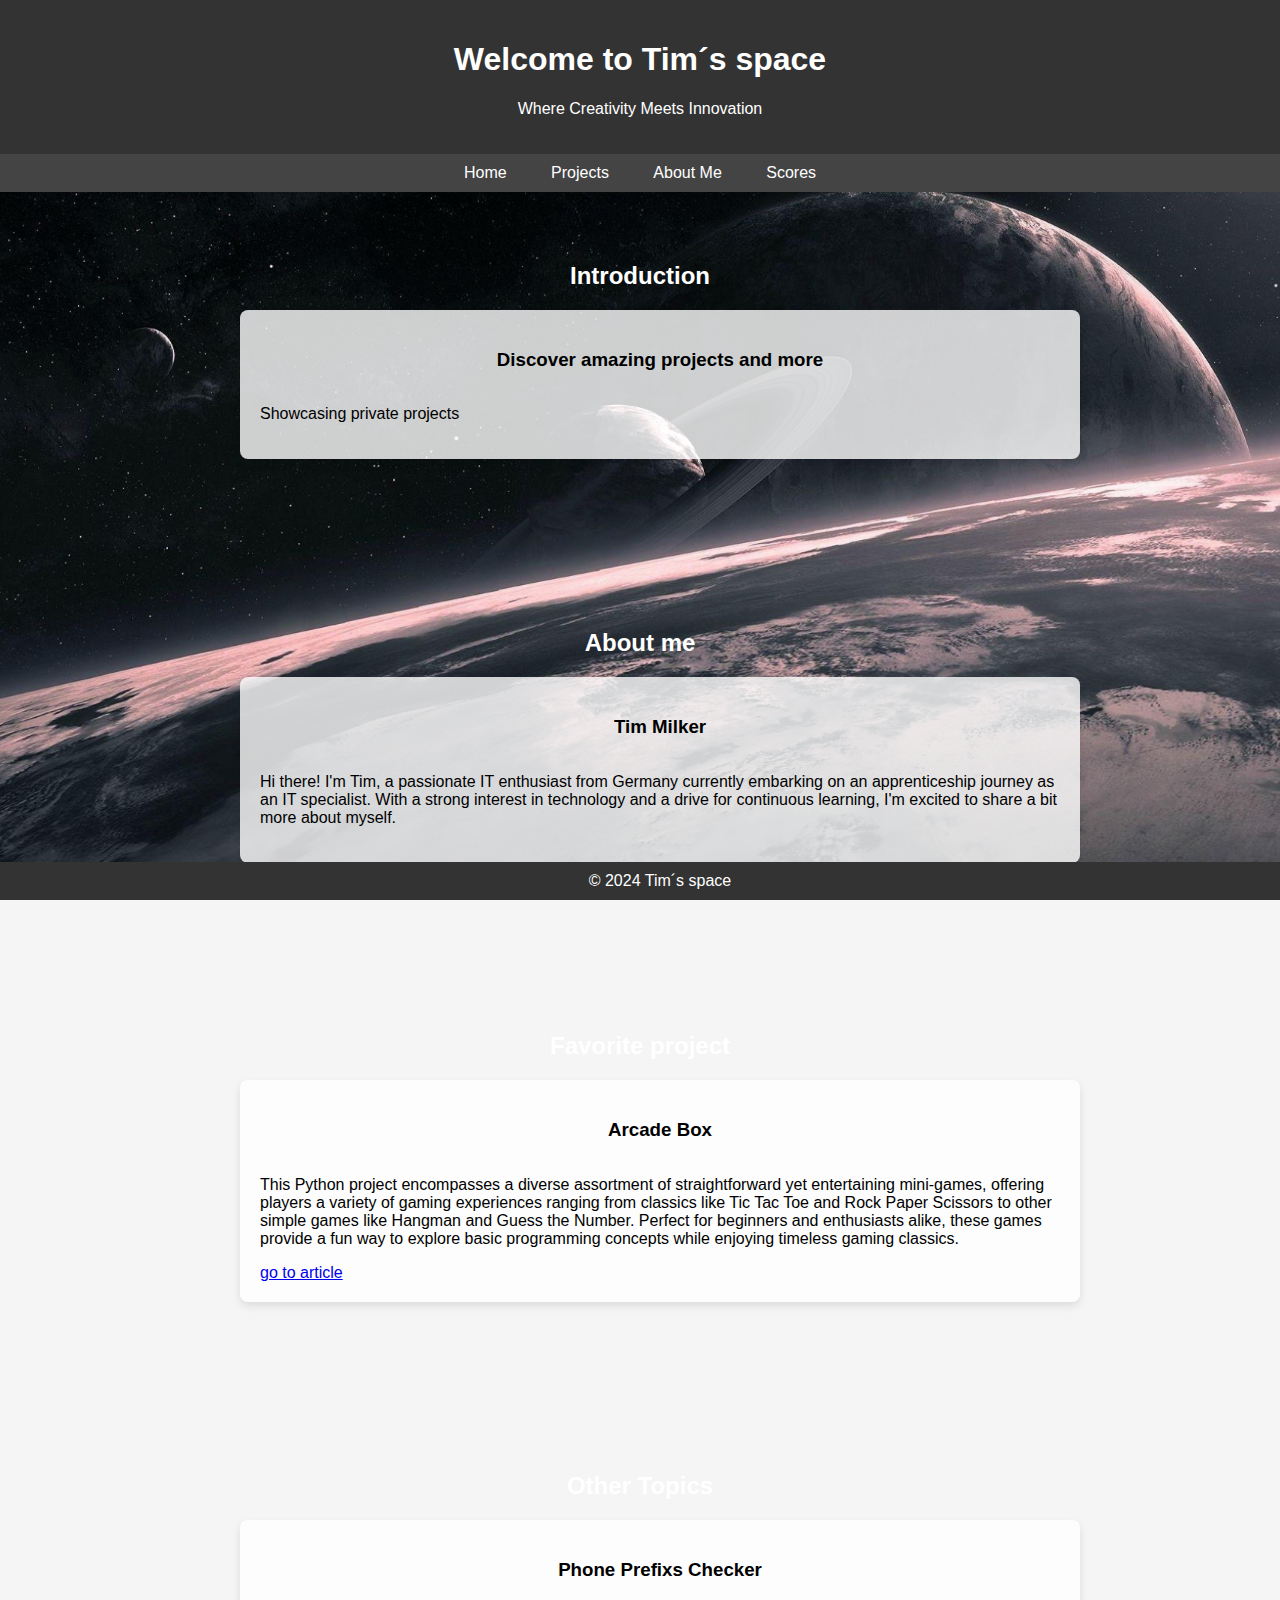
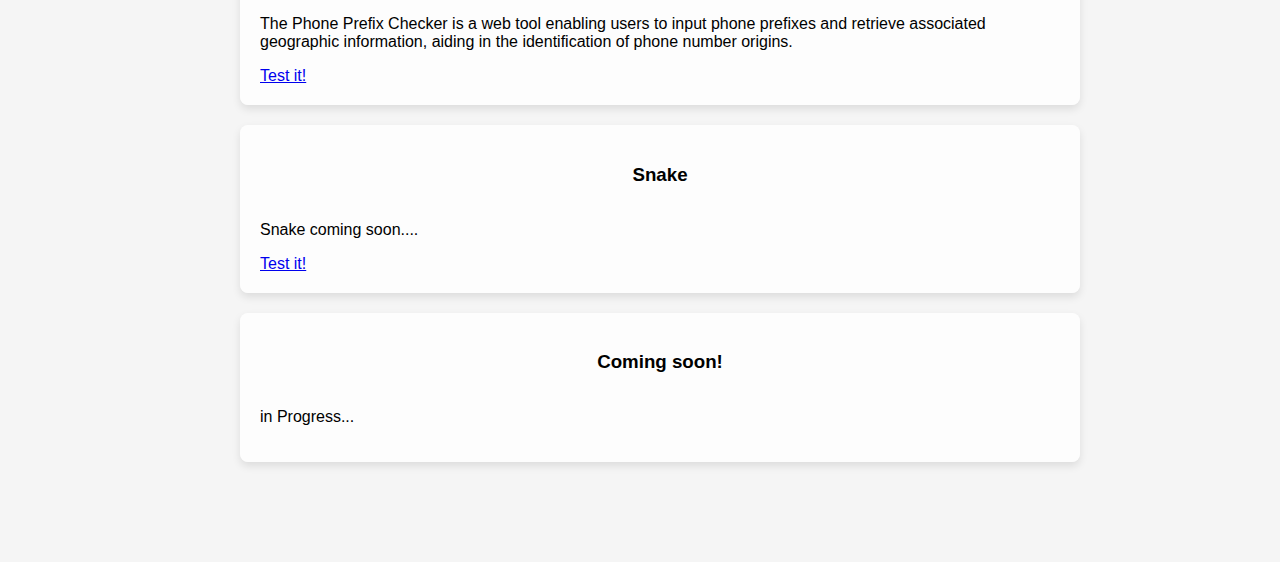
<file: index.html>
<!DOCTYPE html>
<html lang="en">
<head>
    <meta charset="UTF-8">
    <meta name="viewport" content="width=device-width, initial-scale=1.0">
    <title>Tim´s space - Home</title>
    <link rel="stylesheet" href="stylesIndex.css">
</head>
<body>

<header>
    <h1>Welcome to Tim´s space</h1>
    <p>Where Creativity Meets Innovation</p>
</header>

<nav>
    <a href="index.html">Home</a>
    <a href="projects.html">Projects</a>
    <a href="about.html">About Me</a>
    <a href="Scoreboard.html">Scores</a>
    <!-- Add more navigation links as needed -->
</nav>
<section class="About Me feature-section">
    <div class="container">
        <h2>Introduction</h2>
        <div class="feature-box">
            <h3>Discover amazing projects and more</h3>
            <p>Showcasing private projects</p>
        </div>
        <!-- Add more feature boxes as needed -->
    </div>
</section>


<section class="About Me feature-section">
    <div class="container">
        <h2>About me</h2>
        <div class="feature-box">
            <h3>Tim Milker</h3>
            <p>Hi there! I'm Tim, a passionate IT enthusiast from Germany currently embarking on an apprenticeship journey as an IT specialist. With a strong interest in technology and a drive for continuous learning, I'm excited to share a bit more about myself.</p>
        </div>
        <!-- Add more feature boxes as needed -->
    </div>
</section>


<section class="favorite project feature-section">
    <div class="container">
        <h2>Favorite project</h2>
        <div class="feature-box">
            <h3>Arcade Box</h3>
            <p>
                This Python project encompasses a diverse assortment of straightforward yet entertaining mini-games, offering players a variety of gaming experiences ranging from classics like Tic Tac Toe and Rock Paper Scissors to other simple games like Hangman and Guess the Number. Perfect for beginners and enthusiasts alike, these games provide a fun way to explore basic programming concepts while enjoying timeless gaming classics.</p>
            <a href="projects/Project Arcade Box.html">go to article</a>
        </div>
        <!-- Add more feature boxes as needed -->
    </div>
</section>

<section class="other-topics feature-section">
    <div class="container">
        <h2>Other Topics</h2>
        <div class="feature-box">
            <h3>Phone Prefixs Checker</h3>
            <p>The Phone Prefix Checker is a web tool enabling users to input phone prefixes and retrieve associated geographic information, aiding in the identification of phone number origins.</p>
            <a href="PhonePrefixChecker/index.html">Test it!</a>
        </div>
        <div class="feature-box">
            <h3>Snake</h3>
            <p>Snake coming soon....</p>
            <a href="PhonePrefixChecker/Snake">Test it!</a>
        </div>
        <div class="feature-box">
            <h3>Coming soon!</h3>
            <p>in Progress...
                
            </p>
        </div>
        <!-- Add more feature boxes as needed -->
    </div>
</section>

<footer>
    <p>&copy; 2024 Tim´s space</p>
</footer>

</body>
</html>
</file>
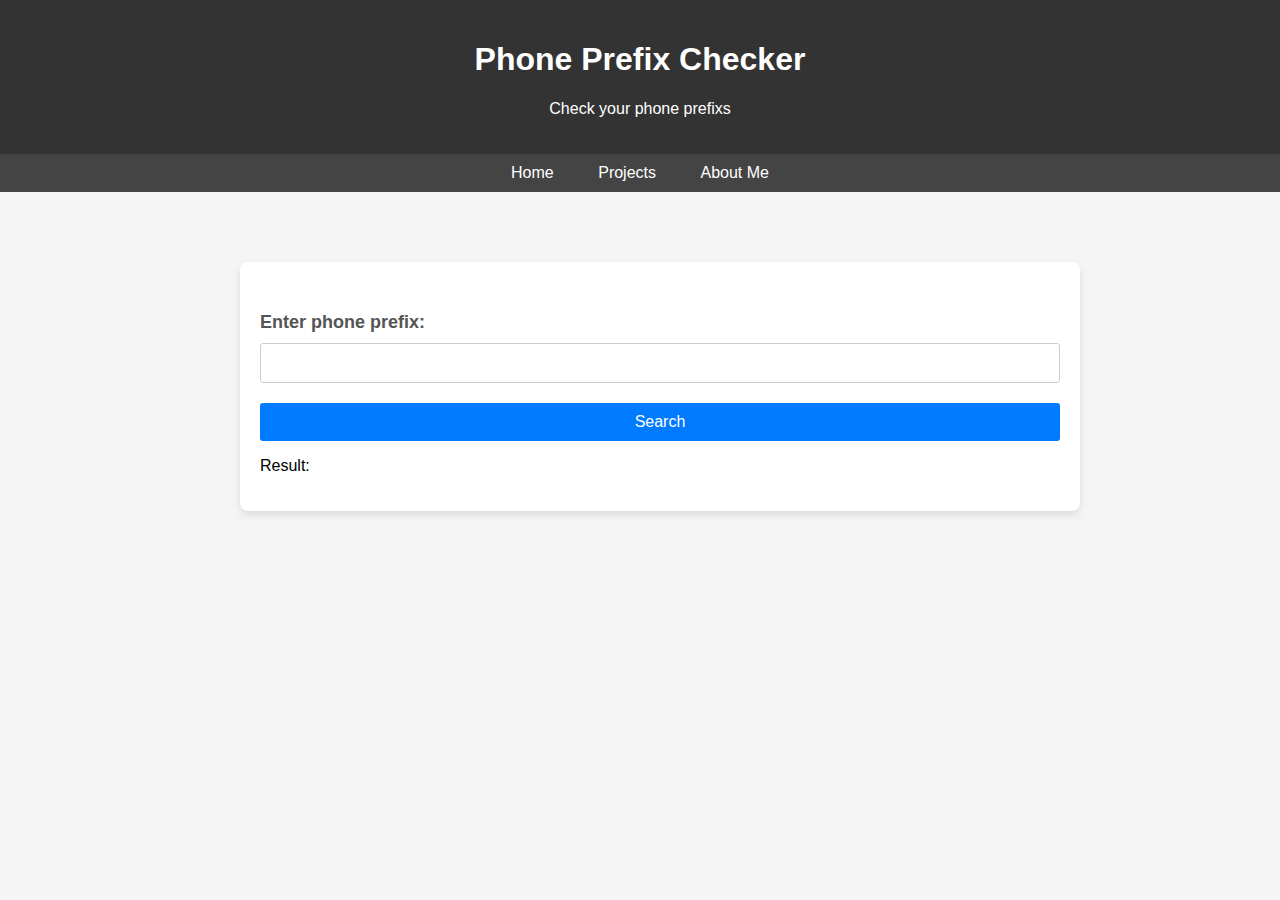
<file: PhonePrefixChecker/index.html>
<!DOCTYPE html>
<html>

<head>
    <title>Phone prefix checker</title>

    <style>
        body {
            font-family: Arial, sans-serif;
            margin: 0;
            padding: 0;
            background-color: #f5f5f5;
        }

        header {
            background-color: #333;
            color: #fff;
            padding: 20px;
            text-align: center;
        }

        nav {
            background-color: #444;
            padding: 10px 0;
            text-align: center;
        }

        nav a {
            color: #fff;
            text-decoration: none;
            padding: 10px 20px;
        }

        nav a:hover {
            background-color: #666;
        }


        .feature-section {
            display: flex;
            flex-direction: column;
            align-items: center; /* Align items at the center horizontally */
            padding: 50px 20px; /* Add padding to provide space around the sections */
            margin-bottom: 50px;
        }

        .container {
            max-width: 800px;
        }

        .feature-box {
            background-color: #fff;
            border-radius: 8px;
            box-shadow: 0 4px 8px rgba(0, 0, 0, 0.1);
            padding: 20px;
            margin-top: 20px; /* Add margin to separate boxes */
            width: 800px; /* Set a fixed width for all feature boxes */
            max-width: 100%; /* Ensure boxes take full width of their container */
            display: flex; /* Use flexbox */
            flex-direction: column; /* Stack content vertically within the box */
            justify-content: space-between; /* Space out content evenly within the box */
        }


        .feature-box h3 {
            text-align: center; /* Center align the title */
        }


        .feature-box h2 {
            color: #333;
            text-align: center; /* Center align the header */
        }

        label {
            display: block;
            margin-top: 30px;
            margin-bottom: 10px;
            color: #555;
            font-weight: bold;
            font-size: large;
        }

        input[type="text"] {
            padding: 10px 20px;
            margin-bottom: 20px;
            border: 1px solid #ccc;
            border-radius: 3px;
            font-size: 16px;
        }

        button {
            display: inline-block;
            background-color: #007bff;
            color: #fff;
            padding: 10px 20px;
            border: none;
            border-radius: 3px;
            cursor: pointer;
            font-size: 16px;
            transition: background-color 0.3s ease;
        }

        button:hover {
            background-color: #0056b3;
        }

        .result {
            margin-top: 20px;
            font-weight: bold;
        }

        /* Media query for smaller screen sizes */
        @media (max-width: 800px) {
            .feature-box {
                width: 90%; /* Reduce width for smaller screens */
            }
        }


        footer {
            background-color: #333;
            color: #fff;
            text-align: center;
            padding: 5px;
            position: fixed;
            bottom: 0;
            width: 100%;
        }

       
    </style>
</head>

<body>
    <header>
        <h1>Phone Prefix Checker</h1>
        <p>Check your phone prefixs</p>
    </header>
    
    <nav>
        <a href="/index.html">Home</a>
        <a href="/projects.html">Projects</a>
        <a href="/about.html">About Me</a>
        <!-- Add more navigation links as needed -->
    </nav>

    <section class="checker feature-section">
        <div class="container">
            <div class="feature-box">
                <label for="userInput">Enter phone prefix:</label>
                <input type="text" id="userInput" onkeydown="searchOnEnter(event)">
                <button onclick="searchValue()">Search</button>

                <p>Result: <span id="output"></span></p>
            </div>
            <!-- Add more feature boxes as needed -->
        </div>
    </section>

  

    <script>
        // Enable to press "enter" to search
        function searchOnEnter(event) {
            if (event.key === "Enter") {
                event.preventDefault();

                // Trigger a click on the search button
                searchValue();
            }
        }

        function searchValue() {

            const userInput = document.getElementById("userInput").value;

            fetch('https://raw.githubusercontent.com/tmilka/file-storage/main/PhonePrefix.json')
                .then(response => {
                    if (!response.ok) {
                        throw new Error('Network response was not ok');
                    }
                    return response.json(); // Parse JSON response
                })
                .then(data => {

                    const inputVorwahl = userInput;
                    const PLZ = searchPLZByPhonePrefix(inputVorwahl, data);

                    if (PLZ !== "Phone prefix not found") {
                        console.log(`PLZ for phone prefix ${inputVorwahl}: ${PLZ}`);
                    } else {
                        console.log(`Phone prefix not found ${inputVorwahl}`);
                        document.getElementById("output").textContent = `Phone prefix not found ${inputVorwahl}`;
                        return
                    }

                    fetch('https://raw.githubusercontent.com/tmilka/file-storage/main/FederalState.json')
                        .then(response => {
                            if (!response.ok) {
                                throw new Error('Network response was not ok');
                            }
                            return response.json(); // Parse JSON response
                        })
                        .then(data => {

                            const FederalState = searchFederalStateByPLZ(PLZ, data);

                            if (FederalState !== "PLZ not found") {
                                console.log(`Federal state name ${FederalState}`);
                            } else {
                                console.log(`Federal state not found for ${PLZ}`);
                                document.getElementById("output").textContent =
                                    `Federal state not found for ${PLZ}`;
                                return
                            }

                            fetch('https://raw.githubusercontent.com/tmilka/file-storage/main/CountryCode.json')
                                .then(response => {
                                    if (!response.ok) {
                                        throw new Error('Network response was not ok');
                                    }
                                    return response.json(); // Parse JSON response
                                })
                                .then(data => {

                                    const CountryCode = searchCountryCodeByFederalState(FederalState, data);

                                    if (CountryCode !== "Federal state not found") {
                                        console.log(`Country code:  ${CountryCode}`);

                                        document.getElementById("output").textContent = CountryCode;
                                    } else {
                                        console.log(`Country code not found!`);
                                        document.getElementById("output").textContent =
                                            `Country code not found for ${FederalState} not found!`;
                                        return
                                    }

                                })
                                .catch(error => {
                                    console.error('Error loading or parsing JSON file:', error);
                                });

                        })
                        .catch(error => {
                            console.error('Error loading or parsing JSON file:', error);
                        });

                })
                .catch(error => {
                    console.error('Error loading or parsing JSON file:', error);
                });

        }

        // Function to search for PLZ by phone prefix
        function searchPLZByPhonePrefix(vorwahl, jsonData) {
            for (const entry of jsonData) {
                if (entry.Vorwahl === vorwahl) {
                    return entry.PLZ;
                }
            }
            return "Phone prefix not found";
        }

        // Function to search for federal state name by PLZ
        function searchFederalStateByPLZ(PLZ, jsonData) {
            for (const entry of jsonData) {
                if (entry.PLZ === PLZ) {
                    return entry.Bundesland;
                }
            }
            return "PLZ not found";
        }
        // Function to search for country code by federal state
        function searchCountryCodeByFederalState(FederalState, jsonData) {
            for (const entry of jsonData) {
                if (entry.Bundesland === FederalState) {
                    return entry.Länderkürzel;
                }
            }
            return "Federal state not found";
        }
    </script>
</body>

</html>
</file>
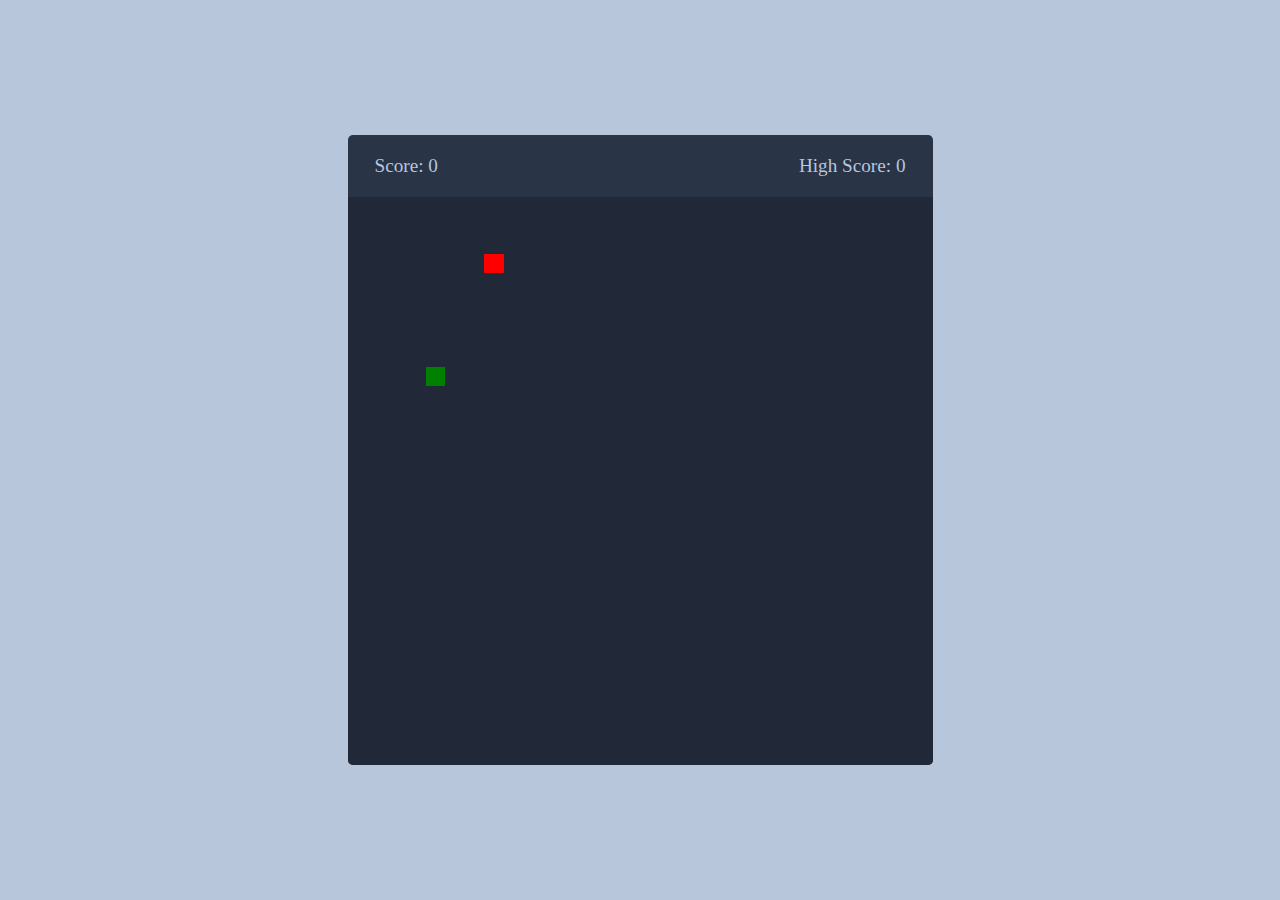
<file: Snake/index.html>
<!DOCTYPE html>
<html lang="en" dir="ltr">
    <head>
        <meta charset="utf-8">
        <title>Snake</title>
        <link rel="Stylesheet" href="style.css">
        <meta name="viewport" content="width=device-width, initial-scale=1.0">
        <script src="script.js" defer></script>
    </head>
    <body>
        <div class="wrapper">
            <div class="game-details">
                <span class="score">Score: 0</span>
                <span class="high-score">High Score: 0</span>
            </div>
            <div class="play-board"></div>
        </div>

    </body>
</html>
</file>
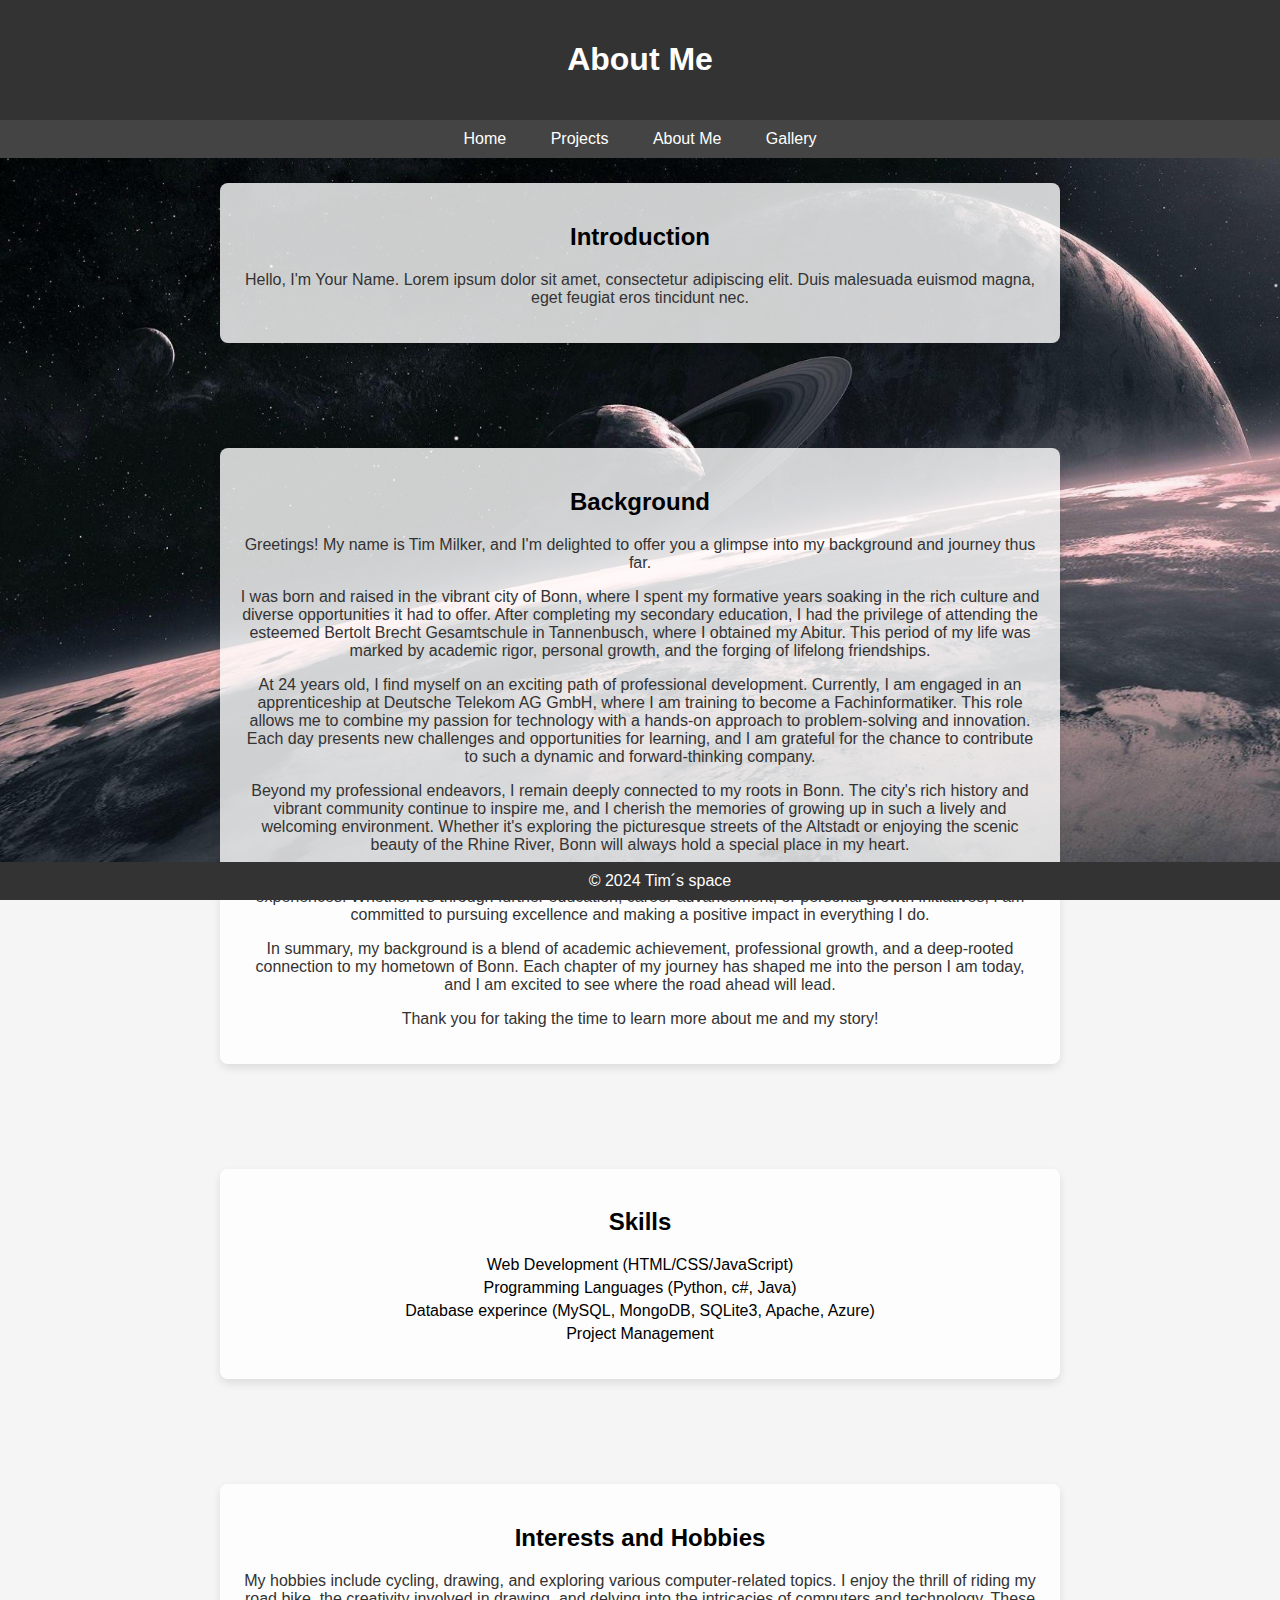
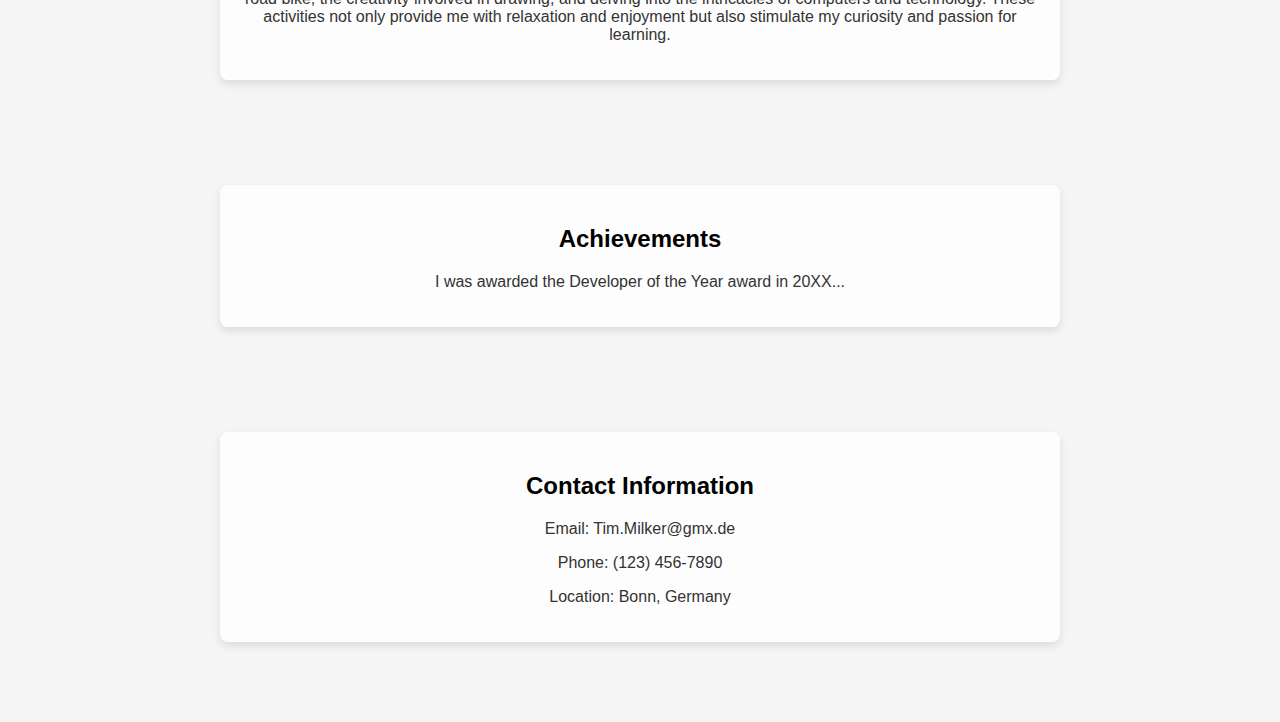
<file: about.html>
<!DOCTYPE html>
<html lang="en">
<head>
    <meta charset="UTF-8">
    <meta name="viewport" content="width=device-width, initial-scale=1.0">
    <title>About Me - Your Name</title>
    <link rel="stylesheet" href="stylesAbout.css"> 
</head>
<body>

<header>
    <h1>About Me</h1>
</header>

<nav>
    <a href="index.html">Home</a>
    <a href="projects.html">Projects</a>
    <a href="about.html">About Me</a>
    <a href="gallery.html">Gallery</a>
</nav>

<section class="about-topic">
    <div class="topic-box">
        <h2>Introduction</h2>
        <p>Hello, I'm Your Name. Lorem ipsum dolor sit amet, consectetur adipiscing elit. Duis malesuada euismod magna, eget feugiat eros tincidunt nec.</p>
    </div>
</section>

<section class="about-topic">
    <div class="topic-box">
        <h2>Background</h2>
        <p>Greetings! My name is Tim Milker, and I'm delighted to offer you a glimpse into my background and journey thus far.</p>
        <p>I was born and raised in the vibrant city of Bonn, where I spent my formative years soaking in the rich culture and diverse opportunities it had to offer. After completing my secondary education, I had the privilege of attending the esteemed Bertolt Brecht Gesamtschule in Tannenbusch, where I obtained my Abitur. This period of my life was marked by academic rigor, personal growth, and the forging of lifelong friendships.</p>
        <p>At 24 years old, I find myself on an exciting path of professional development. Currently, I am engaged in an apprenticeship at Deutsche Telekom AG GmbH, where I am training to become a Fachinformatiker. This role allows me to combine my passion for technology with a hands-on approach to problem-solving and innovation. Each day presents new challenges and opportunities for learning, and I am grateful for the chance to contribute to such a dynamic and forward-thinking company.</p>
        <p>Beyond my professional endeavors, I remain deeply connected to my roots in Bonn. The city's rich history and vibrant community continue to inspire me, and I cherish the memories of growing up in such a lively and welcoming environment. Whether it's exploring the picturesque streets of the Altstadt or enjoying the scenic beauty of the Rhine River, Bonn will always hold a special place in my heart.</p>
        <p>Looking ahead, I am eager to continue honing my skills, expanding my knowledge, and embracing new experiences. Whether it's through further education, career advancement, or personal growth initiatives, I am committed to pursuing excellence and making a positive impact in everything I do.</p>
        <p>In summary, my background is a blend of academic achievement, professional growth, and a deep-rooted connection to my hometown of Bonn. Each chapter of my journey has shaped me into the person I am today, and I am excited to see where the road ahead will lead.</p>
        <p>Thank you for taking the time to learn more about me and my story!</p>
    </div>
</section>

<section class="about-topic">
    <div class="topic-box">
        <h2>Skills</h2>
        <ul>
            <li>Web Development (HTML/CSS/JavaScript)</li>
            <li>Programming Languages (Python, c#, Java)</li>
            <li>Database experince (MySQL, MongoDB, SQLite3, Apache, Azure)</li>
            <li>Project Management</li>
        </ul>
    </div>
</section>

<section class="about-topic">
    <div class="topic-box">
        <h2>Interests and Hobbies</h2>
        <p>My hobbies include cycling, drawing, and exploring various computer-related topics. I enjoy the thrill of riding my road bike, the creativity involved in drawing, and delving into the intricacies of computers and technology. These activities not only provide me with relaxation and enjoyment but also stimulate my curiosity and passion for learning.</p>
    </div>
</section>

<section class="about-topic">
    <div class="topic-box">
        <h2>Achievements</h2>
        <p>I was awarded the Developer of the Year award in 20XX...</p>
    </div>
</section>

<section class="about-topic">
    <div class="topic-box">
        <h2>Contact Information</h2>
        <p>Email: Tim.Milker@gmx.de</p>
        <p>Phone: (123) 456-7890</p>
        <p>Location: Bonn, Germany</p>
    </div>
</section>

<footer>
    <p>&copy; 2024 Tim´s space</p>
</footer>

</body>
</html>
</file>
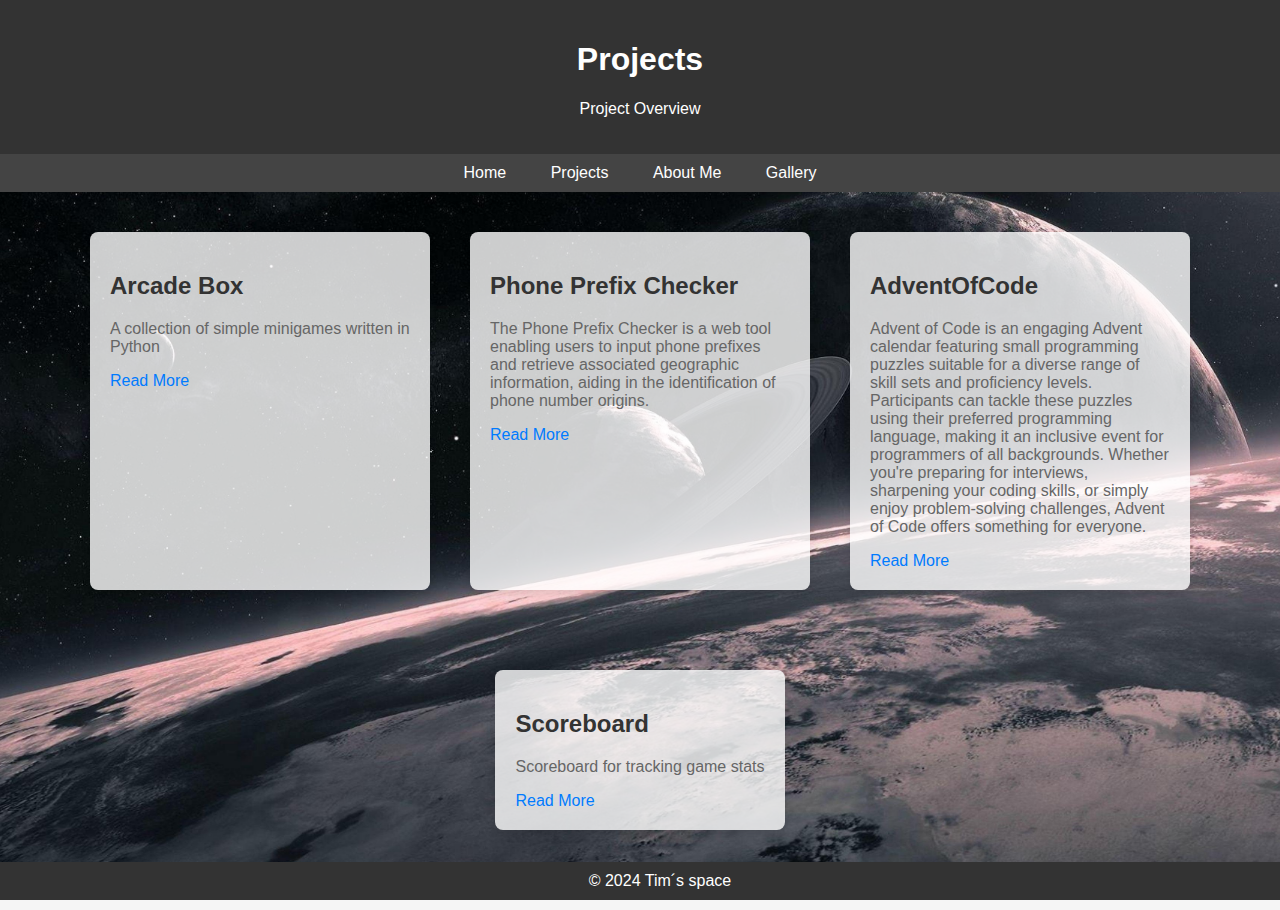
<file: projects.html>
<!DOCTYPE html>
<html lang="en">
<head>
    <meta charset="UTF-8">
    <meta name="viewport" content="width=device-width, initial-scale=1.0">
    <title>Tim´s space - Projects</title>
    <link rel="stylesheet" href="stylesProjects.css">
</head>
<body>

<header>
    <h1>Projects</h1>
    <p>Project Overview</p>
</header>

<nav>
    <a href="index.html">Home</a>
    <a href="projects.html">Projects</a>
    <a href="about.html">About Me</a>
    <a href="gallery.html">Gallery</a>
</nav>

<section class="projects">
    <div class="project-box">
        <h2>Arcade Box</h2>
        <p>A collection of simple minigames written in Python</p>
        <a href="projects/Project Arcade Box.html">Read More</a>
    </div>

    <div class="project-box">
        <h2>Phone Prefix Checker</h2>
        <p>The Phone Prefix Checker is a web tool enabling users to input phone prefixes and retrieve associated geographic information, aiding in the identification of phone number origins.</p>
        <a href="projects/PhonePrefixChecker.html">Read More</a>
    </div>

    <div class="project-box">
        <h2>AdventOfCode</h2>
        <p>Advent of Code is an engaging Advent calendar featuring small programming puzzles suitable for a diverse range of skill sets and proficiency levels. Participants can tackle these puzzles using their preferred programming language, making it an inclusive event for programmers of all backgrounds. Whether you're preparing for interviews, sharpening your coding skills, or simply enjoy problem-solving challenges, Advent of Code offers something for everyone.
        </p>
        <a href="projects/AdventOfCode.html">Read More</a>
    </div>

    <div class="project-box">
        <h2>Scoreboard</h2>
        <p>Scoreboard for tracking game stats</p>
        <a href="projects/Project scoreboard.html">Read More</a>
    </div>

    <!-- Add more project boxes as needed -->
</section>

<footer>
    <p>&copy; 2024 Tim´s space</p>
</footer>

</body>
</html>
</file>
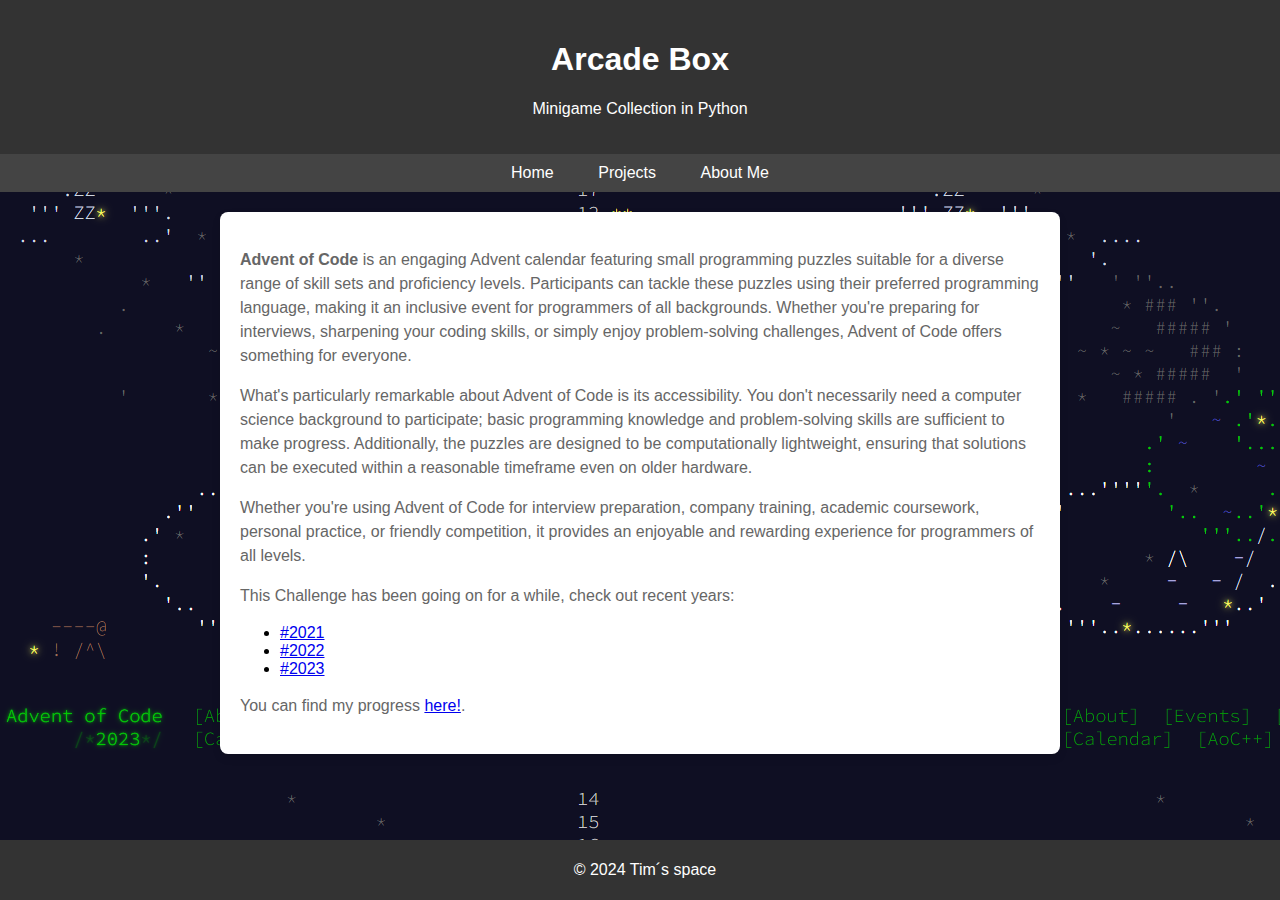
<file: projects/AdventOfCode.html>
<!DOCTYPE html>
<html lang="en">
<head>
    <meta charset="UTF-8">
    <meta name="viewport" content="width=device-width, initial-scale=1.0">
    <title>AdventOfCode</title>
    <link rel="stylesheet" href="styles.css">
    <style>
        body {
            background-image: url('images/AdventOfCode.png');
        }
    </style>
</head>
<body>

<header>
    <h1>Arcade Box</h1>
    <p>Minigame Collection in Python</p>
</header>

<nav>
    <a href="../index.html">Home</a>
    <a href="../projects.html">Projects</a>
    <a href="../about.html">About Me</a>
    <!-- Add more navigation links as needed -->
</nav>

<div class="project-container">



    <p><strong>Advent of Code</strong> is an engaging Advent calendar featuring small programming puzzles suitable for a diverse range of skill sets and proficiency levels. Participants can tackle these puzzles using their preferred programming language, making it an inclusive event for programmers of all backgrounds. Whether you're preparing for interviews, sharpening your coding skills, or simply enjoy problem-solving challenges, Advent of Code offers something for everyone.</p>

    <p>What's particularly remarkable about Advent of Code is its accessibility. You don't necessarily need a computer science background to participate; basic programming knowledge and problem-solving skills are sufficient to make progress. Additionally, the puzzles are designed to be computationally lightweight, ensuring that solutions can be executed within a reasonable timeframe even on older hardware.</p>
    
    <p>Whether you're using Advent of Code for interview preparation, company training, academic coursework, personal practice, or friendly competition, it provides an enjoyable and rewarding experience for programmers of all levels.</p>
    
    <p>This Challenge has been going on for a while, check out recent years:</p>
    
    <ul>
        <li><a href="https://adventofcode.com/2021">#2021</a></li>
        <li><a href="https://adventofcode.com/2022">#2022</a></li>
        <li><a href="https://adventofcode.com/2023">#2023</a></li>
    </ul>
    
    <p>You can find my progress <a href="https://github.com/tmilka/AdventOfCode">here!</a>.</p>

</div>

<footer>
    <p>&copy; 2024 Tim´s space</p>
</footer>

</body>
</html>
</file>
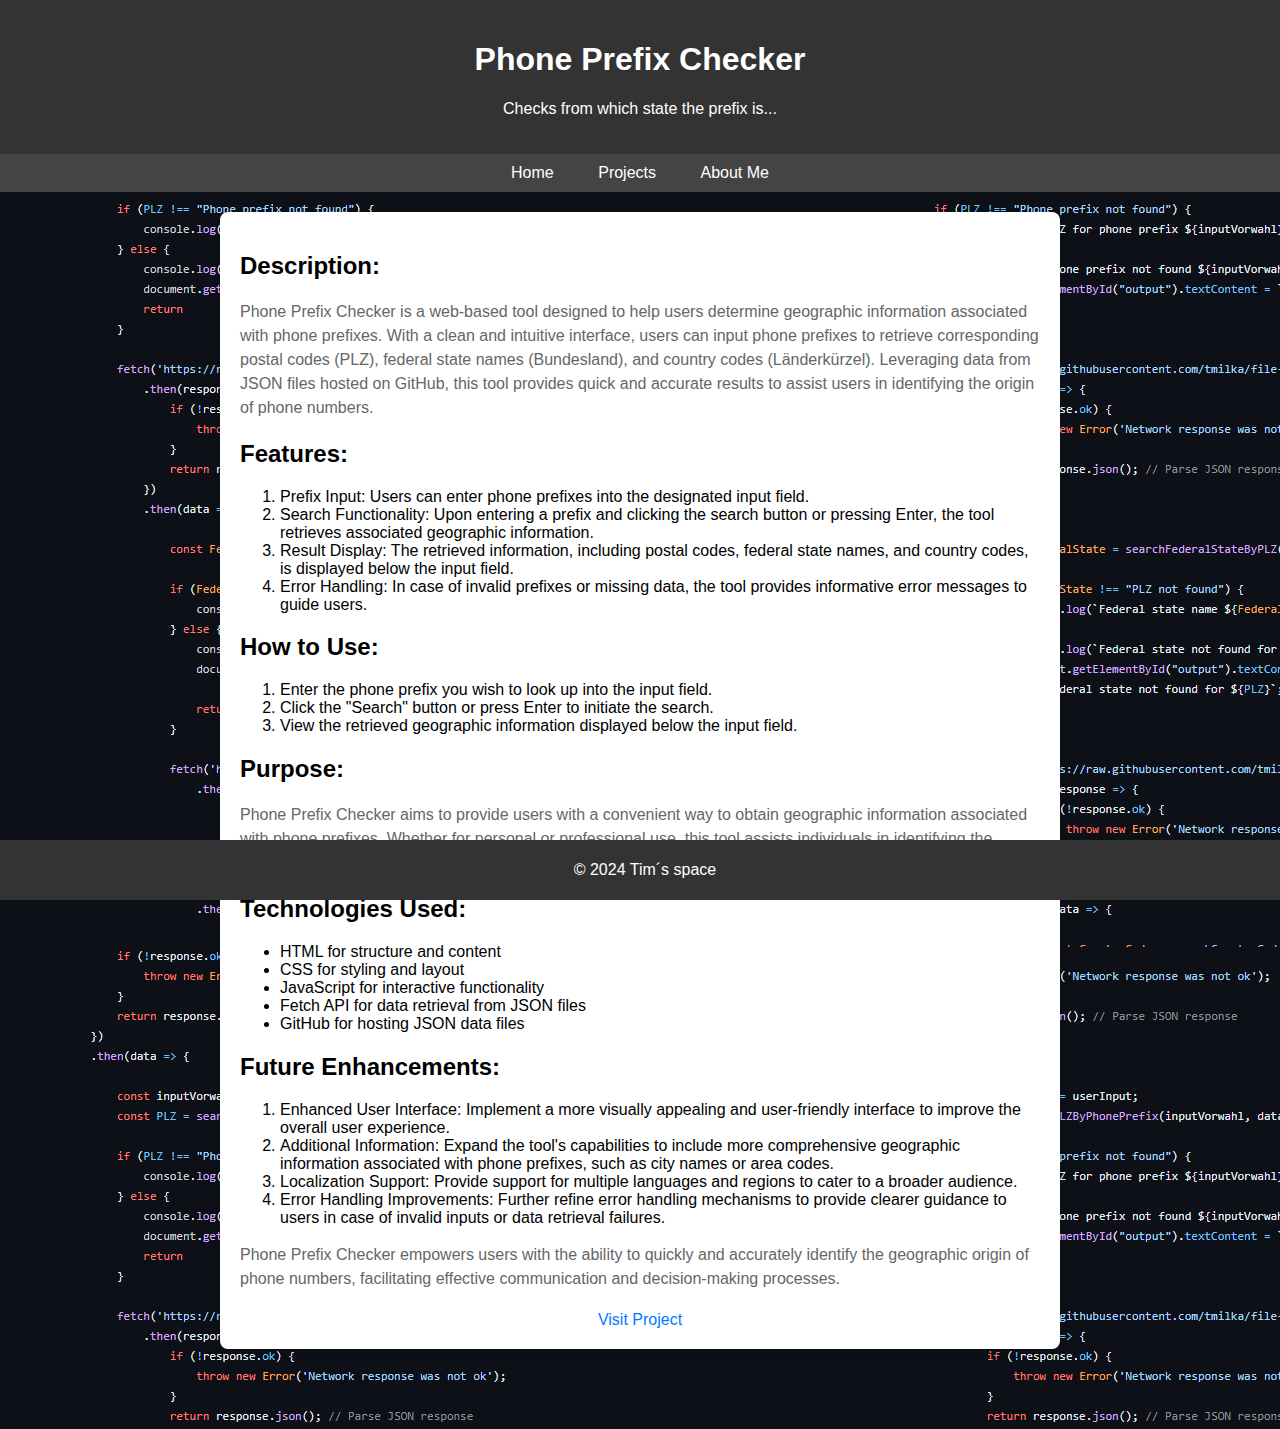
<file: projects/PhonePrefixChecker.html>
<!DOCTYPE html>
<html lang="en">
<head>
    <meta charset="UTF-8">
    <meta name="viewport" content="width=device-width, initial-scale=1.0">
    <title>Project Arcade Box</title>
    <link rel="stylesheet" href="styles.css">
    <style>
        body {
            background-image: url('images/PhonePrefixChecker.png');
        }
    </style>
</head>
<body>

<header>
    <h1>Phone Prefix Checker</h1>
    <p>Checks from which state the prefix is...</p>
</header>

<nav>
    <a href="../index.html">Home</a>
    <a href="../projects.html">Projects</a>
    <a href="../about.html">About Me</a>
    <!-- Add more navigation links as needed -->
</nav>

<div class="project-container">
    <h2>Description:</h2>
    <p>
        Phone Prefix Checker is a web-based tool designed to help users determine geographic information associated with phone prefixes. With a clean and intuitive interface, users can input phone prefixes to retrieve corresponding postal codes (PLZ), federal state names (Bundesland), and country codes (Länderkürzel). Leveraging data from JSON files hosted on GitHub, this tool provides quick and accurate results to assist users in identifying the origin of phone numbers.
    </p>

    <h2>Features:</h2>
    <ol>
        <li>Prefix Input: Users can enter phone prefixes into the designated input field.</li>
        <li>Search Functionality: Upon entering a prefix and clicking the search button or pressing Enter, the tool retrieves associated geographic information.</li>
        <li>Result Display: The retrieved information, including postal codes, federal state names, and country codes, is displayed below the input field.</li>
        <li>Error Handling: In case of invalid prefixes or missing data, the tool provides informative error messages to guide users.</li>
    </ol>

    <h2>How to Use:</h2>
    <ol>
        <li>Enter the phone prefix you wish to look up into the input field.</li>
        <li>Click the "Search" button or press Enter to initiate the search.</li>
        <li>View the retrieved geographic information displayed below the input field.</li>
    </ol>

    <h2>Purpose:</h2>
    <p>
        Phone Prefix Checker aims to provide users with a convenient way to obtain geographic information associated with phone prefixes. Whether for personal or professional use, this tool assists individuals in identifying the geographical origin of phone numbers, contributing to better-informed communication practices.
    </p>

    <h2>Technologies Used:</h2>
    <ul>
        <li>HTML for structure and content</li>
        <li>CSS for styling and layout</li>
        <li>JavaScript for interactive functionality</li>
        <li>Fetch API for data retrieval from JSON files</li>
        <li>GitHub for hosting JSON data files</li>
    </ul>

    <h2>Future Enhancements:</h2>
    <ol>
        <li>Enhanced User Interface: Implement a more visually appealing and user-friendly interface to improve the overall user experience.</li>
        <li>Additional Information: Expand the tool's capabilities to include more comprehensive geographic information associated with phone prefixes, such as city names or area codes.</li>
        <li>Localization Support: Provide support for multiple languages and regions to cater to a broader audience.</li>
        <li>Error Handling Improvements: Further refine error handling mechanisms to provide clearer guidance to users in case of invalid inputs or data retrieval failures.</li>
    </ol>

    <p>
        Phone Prefix Checker empowers users with the ability to quickly and accurately identify the geographic origin of phone numbers, facilitating effective communication and decision-making processes.
    </p>
    
    
    <div class="project-links">
        <a href="https://github.com/tmilka/Phone-prefix-checker">Visit Project</a>
        <!-- hyperlink Github repsoitory-->
    </div>
</div>

<footer>
    <p>&copy; 2024 Tim´s space</p>
</footer>

</body>
</html>
</file>
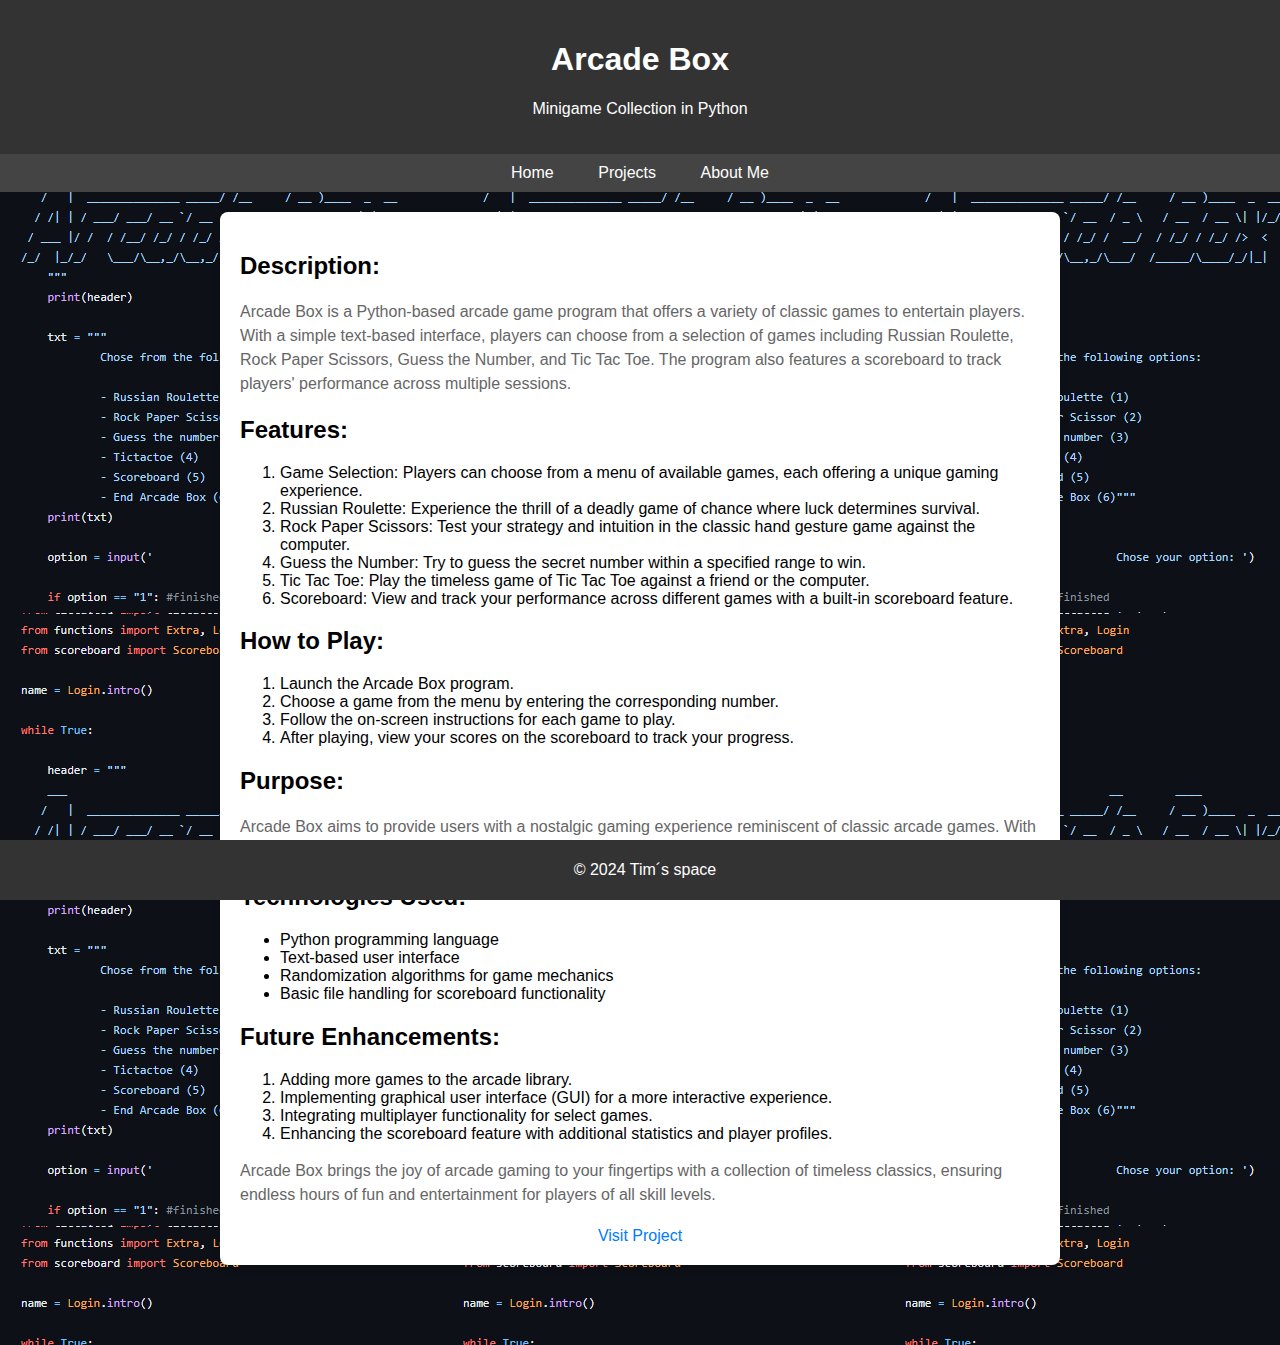
<file: projects/Project Arcade Box.html>
<!DOCTYPE html>
<html lang="en">
<head>
    <meta charset="UTF-8">
    <meta name="viewport" content="width=device-width, initial-scale=1.0">
    <title>Project Arcade Box</title>
    <link rel="stylesheet" href="styles.css">
    <style>
        body {
            background-image: url('images/Arcade Box.png');
        }
    </style>
</head>
<body>

<header>
    <h1>Arcade Box</h1>
    <p>Minigame Collection in Python</p>
</header>

<nav>
    <a href="../index.html">Home</a>
    <a href="../projects.html">Projects</a>
    <a href="../about.html">About Me</a>
    <!-- Add more navigation links as needed -->
</nav>

<div class="project-container">

    <h2>Description:</h2>
    <p>
        Arcade Box is a Python-based arcade game program that offers a variety of classic games to entertain players. With a simple text-based interface, players can choose from a selection of games including Russian Roulette, Rock Paper Scissors, Guess the Number, and Tic Tac Toe. The program also features a scoreboard to track players' performance across multiple sessions.
    </p>
    
    <h2>Features:</h2>
    <ol>
        <li>Game Selection: Players can choose from a menu of available games, each offering a unique gaming experience.</li>
        <li>Russian Roulette: Experience the thrill of a deadly game of chance where luck determines survival.</li>
        <li>Rock Paper Scissors: Test your strategy and intuition in the classic hand gesture game against the computer.</li>
        <li>Guess the Number: Try to guess the secret number within a specified range to win.</li>
        <li>Tic Tac Toe: Play the timeless game of Tic Tac Toe against a friend or the computer.</li>
        <li>Scoreboard: View and track your performance across different games with a built-in scoreboard feature.</li>
    </ol>
    
    <h2>How to Play:</h2>
    <ol>
        <li>Launch the Arcade Box program.</li>
        <li>Choose a game from the menu by entering the corresponding number.</li>
        <li>Follow the on-screen instructions for each game to play.</li>
        <li>After playing, view your scores on the scoreboard to track your progress.</li>
    </ol>
    
    <h2>Purpose:</h2>
    <p>
        Arcade Box aims to provide users with a nostalgic gaming experience reminiscent of classic arcade games. With its simple interface and diverse game selection, it offers entertainment for players of all ages.
    </p>
    
    <h2>Technologies Used:</h2>
    <ul>
        <li>Python programming language</li>
        <li>Text-based user interface</li>
        <li>Randomization algorithms for game mechanics</li>
        <li>Basic file handling for scoreboard functionality</li>
    </ul>
    
    <h2>Future Enhancements:</h2>
    <ol>
        <li>Adding more games to the arcade library.</li>
        <li>Implementing graphical user interface (GUI) for a more interactive experience.</li>
        <li>Integrating multiplayer functionality for select games.</li>
        <li>Enhancing the scoreboard feature with additional statistics and player profiles.</li>
    </ol>
    
    <p>
        Arcade Box brings the joy of arcade gaming to your fingertips with a collection of timeless classics, ensuring endless hours of fun and entertainment for players of all skill levels.
    </p>
    
    <div class="project-links">
        <a href="https://github.com/tmilka/Arcade-Box">Visit Project</a>
        <!-- hyperlink Github repsoitory-->
    </div>
</div>

<footer>
    <p>&copy; 2024 Tim´s space</p>
</footer>

</body>
</html>
</file>
<file: stylesIndex.css>
body {
    font-family: Arial, sans-serif;
    margin: 0;
    padding: 0;
    background-color: #f5f5f5;
    background-image: url('projects/images/7068.jpg');
    background-size: cover;
    background-position: center;
    background-attachment: fixed;
    background-repeat: no-repeat;
}

header {
    background-color: #333;
    color: #fff;
    padding: 20px;
    text-align: center;
}

nav {
    background-color: #444;
    padding: 10px 0;
    text-align: center;
}

nav a {
    color: #fff;
    text-decoration: none;
    padding: 10px 20px;
}

nav a:hover {
    background-color: #666;
}


.feature-section {
    display: flex;
    flex-direction: column;
    align-items: center; /* Align items at the center horizontally */
    padding: 50px 20px; /* Add padding to provide space around the sections */
    margin-bottom: 50px;
}

.container {
    max-width: 800px;
}

.feature-box {
    background-color: rgba(255, 255, 255, 0.8); /* Adjust the alpha value (0.8) to change transparency */
    border-radius: 8px;
    box-shadow: 0 4px 8px rgba(0, 0, 0, 0.1);
    padding: 20px;
    margin-top: 20px; /* Add margin to separate boxes */
    width: 800px; /* Set a fixed width for all feature boxes */
    max-width: 100%; /* Ensure boxes take full width of their container */
    display: flex; /* Use flexbox */
    flex-direction: column; /* Stack content vertically within the box */
    justify-content: space-between; /* Space out content evenly within the box */
}

.container h2 {
    color: white;
    text-align: center; /* Center align the title */
}

.feature-box h3 {
    text-align: center; /* Center align the title */
}


/* Media query for smaller screen sizes */
@media (max-width: 800px) {
    .feature-box {
        width: 90%; /* Reduce width for smaller screens */
    }
}


footer {
    background-color: #333;
    color: #fff;
    text-align: center;
    padding: 10px 20px; /* Adjust padding as needed to maintain original spacing */
    position: fixed;
    bottom: 0;
    width: 100%;
}
footer p {
    margin: 0;
   
}
</file>
<file: Snake/style.css>
*{
    margin: 0;
    padding: 0;
    box-sizing: border-box;
}
body {
    display: flex;
    align-items: center;
    justify-content: center;
    min-height: 100vh;
    background:  #B8C6DC;
}
.wrapper {
    width: 65vmin;
    height: 70vmin;
    border-radius: 5px;
    display: flex;
    overflow: hidden;
    flex-direction: column;
    border-radius: 5px;
    background: #293447;
}
.game-details {
    color: #B8C6DC;
    font-size: 1.2rem;
    font-weight: 500;
    padding: 20px 27px;
    display: flex;
    justify-content: space-between;
}
.play-board {
    width: 100%;
    height: 100%;
    display: grid;
    grid-template: repeat(30, 1fr) / repeat(30, 1fr);
    background: #212837;
}

.play-board .food {
    background: red;
}

.play-board .head {
    background: green;
}
</file>
<file: stylesAbout.css>
body {
    font-family: Arial, sans-serif;
    margin: 0;
    padding: 0;
    background-color: #f5f5f5;
    background-image: url('projects/images/7068.jpg');
    background-size: cover;
    background-position: center;
    background-attachment: fixed;
    background-repeat: no-repeat;
}

header {
    background-color: #333;
    color: #fff;
    padding: 20px;
    text-align: center;
}

nav {
    background-color: #444;
    padding: 10px 0;
    text-align: center;
}

nav a {
    color: #fff;
    text-decoration: none;
    padding: 10px 20px;
}

nav a:hover {
    background-color: #666;
}

.about-topic {
    padding: 20px;
    text-align: center;
}

.topic-box {
    background-color: rgba(255, 255, 255, 0.8); /* Adjust the alpha value (0.8) to change transparency */
    border-radius: 8px;
    box-shadow: 0 4px 8px rgba(0, 0, 0, 0.1);
    margin: 5px auto;
    padding: 20px;
    max-width: 800px;
    margin-bottom: 60px;
}

.topic-box h2 {
    color: black;
}

.topic-box p {
    color: #333;
}

.topic-box ul {
    list-style-type: none;
    padding: 0;
}

.topic-box li {
    margin-bottom: 5px;
}

footer {
    background-color: #333;
    color: #fff;
    text-align: center;
    padding: 10px 20px; /* Adjust padding as needed to maintain original spacing */
    position: fixed;
    bottom: 0;
    width: 100%;
}
footer p {
    margin: 0;
   
}
</file>
<file: stylesProjects.css>
body {
    font-family: Arial, sans-serif;
    margin: 0;
    padding: 0;
    background-color: #f5f5f5;
    background-image: url('projects/images/7068.jpg');
    background-size: cover;
    background-position: center;
    background-attachment: fixed;
    background-repeat: no-repeat;
}

header {
    background-color: #333;
    color: #fff;
    padding: 20px;
    text-align: center;
}

nav {
    background-color: #444;
    padding: 10px 0;
    text-align: center;
}

nav a {
    color: #fff;
    text-decoration: none;
    padding: 10px 20px;
}

nav a:hover {
    background-color: #666;
}

.projects {
    display: flex;
    flex-wrap: wrap;
    justify-content: center;
    padding: 20px;
}

.project-box {
    background-color: rgba(255, 255, 255, 0.8); /* Adjust the alpha value (0.8) to change transparency */
    border-radius: 8px;
    box-shadow: 0 4px 8px rgba(0, 0, 0, 0.1);
    margin: 20px;
    padding: 20px;
    max-width: 300px;
    margin-bottom: 60px;
}

.project-box h2 {
    color: #333;
}

.project-box p {
    color: #666;
}

.project-box a {
    color: #007bff;
    text-decoration: none;
}

.project-box a:hover {
    text-decoration: underline;
}

footer {
    background-color: #333;
    color: #fff;
    text-align: center;
    padding: 10px 20px; /* Adjust padding as needed to maintain original spacing */
    position: fixed;
    bottom: 0;
    width: 100%;
}
footer p {
    margin: 0;
   
}
</file>
<file: projects/styles.css>
body {
    font-family: Arial, sans-serif;
    margin: 0;
    padding: 0;
    background-color: #f5f5f5;
}

header {
    background-color: #333;
    color: #fff;
    padding: 20px;
    text-align: center;
}

nav {
    background-color: #444;
    padding: 10px 0;
    text-align: center;
}

nav a {
    color: #fff;
    text-decoration: none;
    padding: 10px 20px;
}

nav a:hover {
    background-color: #666;
}

.project-container {
    max-width: 800px;
    margin: 20px auto 80px;
    padding: 20px;
    background-color: #fff;
    border-radius: 8px;
    box-shadow: 0 4px 8px rgba(0, 0, 0, 0.1);
    overflow: auto; /* Add overflow handling */
}

.project-container h1 {
    color: #333;
    text-align: center;
}

.project-container img {
    display: block;
    margin: 0 auto;
    max-width: 100%;
    height: auto;
    border-radius: 8px;
    margin-bottom: 20px;
}

.project-container p {
    color: #666;
    line-height: 1.5;
}

.project-links {
    text-align: center;
    margin-top: 20px;
}

.project-links a {
    color: #007bff;
    text-decoration: none;
    margin: 0 10px;
}

.project-links a:hover {
    text-decoration: underline;
}

footer {
    background-color: #333;
    color: #fff;
    text-align: center;
    padding: 5px;
    position: fixed;
    bottom: 0;
    width: 100%;
}
</file>
